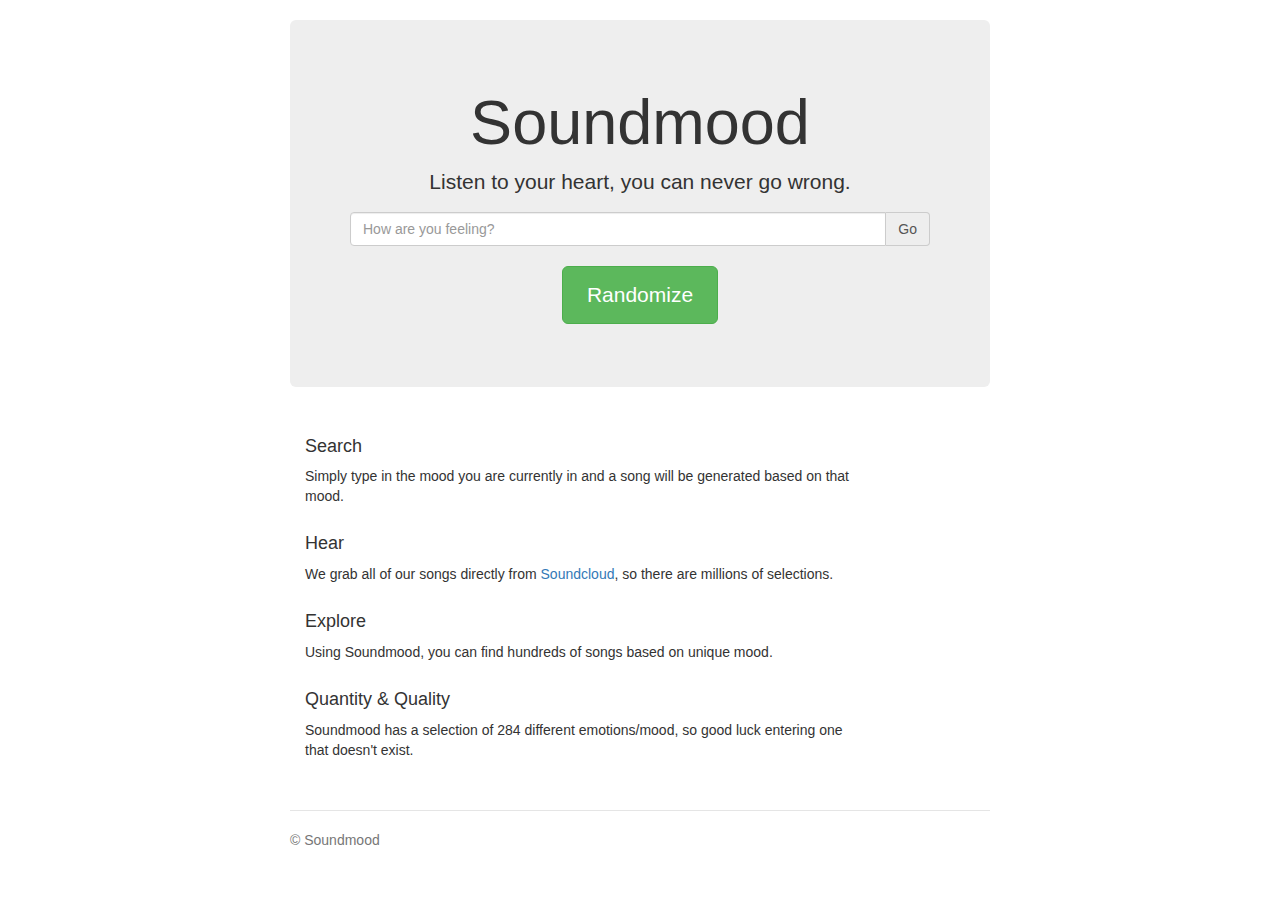
<file: solution_code/index.html>
<!DOCTYPE html>
<html>
  <head>
    <meta charset="utf-8">
    <meta http-equiv="X-UA-Compatible" content="IE=edge">
    <meta name="viewport" content="width=device-width, initial-scale=1">
    <link rel="shortcut icon" href="images/favicon.ico">

    <title>Soundmood</title>

    <!-- CSS -->
    <!-- Bootstrap -->
    <link rel="stylesheet" href="//netdna.bootstrapcdn.com/bootstrap/3.1.1/css/bootstrap.min.css">
    <!-- Bootstrap Jumbotron -->
    <link rel="stylesheet" href="css/jumbotron-narrow.css">

    <!-- JS -->
    <!-- jQuery -->
    <script src="js/jquery.js"></script>
    <!-- Bootstrap -->
    <script src="//netdna.bootstrapcdn.com/bootstrap/3.1.1/js/bootstrap.min.js"></script>
    <!-- Soundcloud API -->
    <script src="//connect.soundcloud.com/sdk.js"></script>
    <!-- Bootstrap typeahead -->
    <script src="js/typeahead.js"></script>
    <!-- Our JS -->
    <script src="js/script.js"></script>

  </head>
  <body>
    <div class="container">
      <div class="jumbotron">
        <h1>Soundmood</h1>
        <p class="lead">Listen to your heart, you can never go wrong.</p>
        <form>
          <div class="input-group">
            <input id="mood" type="text" class="form-control" placeholder="How are you feeling?">
              <a id="go" class="input-group-addon" href="#" role="button">Go</a>
          </div>
        </form>

        <br>
        <p><a id="random" class="btn btn-lg btn-success" href="#" role="button">Randomize</a></p>
        <p id="moodstatus"></p>
        <p id="songtitle"></p>
      </div>

      <div class="row marketing">
        <div class="col-lg-10">
          <h4>Search</h4>
          <p>Simply type in the mood you are currently in and a song will be generated based on that mood.</p>

          <h4>Hear</h4>
          <p>We grab all of our songs directly from <a href="http://soundcloud.com">Soundcloud</a>, so there are millions of selections.</a></p>

          <h4>Explore</h4>
          <p>Using Soundmood, you can find hundreds of songs based on unique mood.</p>

          <h4>Quantity &amp; Quality</h4>
          <p>Soundmood has a selection of 284 different emotions/mood, so good luck entering one that doesn't exist.</p>
        </div>
      </div>

      <div class="footer">
        <p>&copy; Soundmood</p>
      </div>
    </div>
  </body>
</html>
</file>
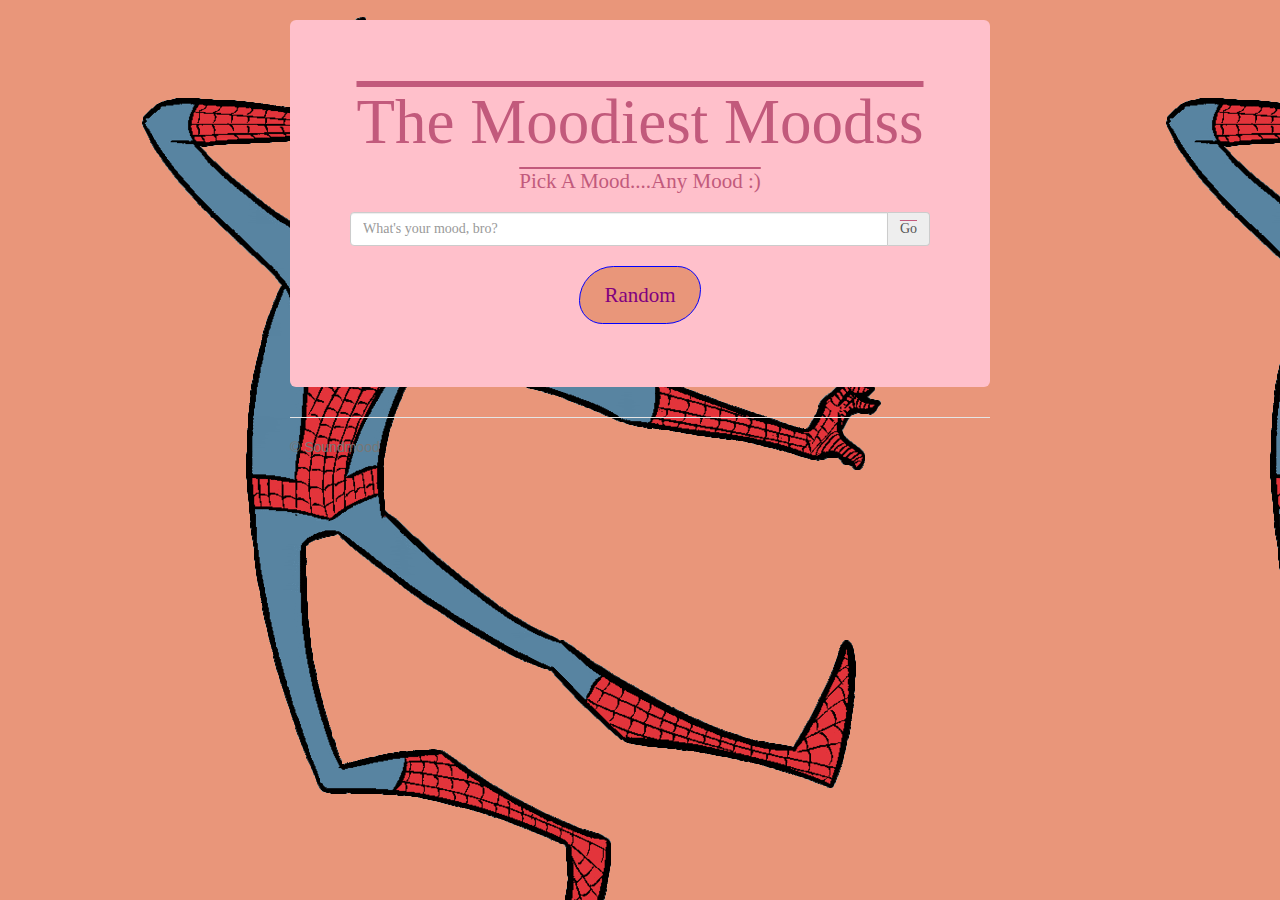
<file: starter_code/index.html>
<!DOCTYPE html>
<html>
  <head>
    <meta charset="utf-8">
    <meta http-equiv="X-UA-Compatible" content="IE=edge">
    <meta name="viewport" content="width=device-width, initial-scale=1">
    <link rel="shortcut icon" href="images/favicon.ico">

    <title>Soundmood</title>
 
    <!-- CSS -->
    <!-- Bootstrap -->
    <link rel="stylesheet" href="//netdna.bootstrapcdn.com/bootstrap/3.1.1/css/bootstrap.min.css">
    <!-- Bootstrap Jumbotron -->
    <link rel="stylesheet" href="css/jumbotron-narrow.css">

    <!-- JS -->
    <!-- jQuery -->
    <script src="js/jquery.js"></script>
    <!-- Bootstrap -->
    <script src="//netdna.bootstrapcdn.com/bootstrap/3.1.1/js/bootstrap.min.js"></script>
    <!-- Soundcloud API -->
    <script src="//connect.soundcloud.com/sdk/sdk-3.0.0.js"></script>
    <!-- Our JS -->
    <script src="js/script.js"></script>

  </head>
  <body>
    <div class="container">
      <div class="jumbotron">
        <h1>The Moodiest Moodss</h1>
        <p class="lead">Pick A Mood....Any Mood :)</p>
        <form>
          <div class="input-group">
            <input id="mood" type="text" class="form-control" placeholder="What's your mood, bro?">
              <a id="go" class="input-group-addon" href="#" role="button">Go</a>
          </div>
        </form>

        <br>
        <p><a id="random" class="btn btn-lg btn-success" href="#" role="button">Random</a></p>
        <p id="moodstatus"></p>
        <p id="songtitle"></p>
      </div>

      <div class="footer">
        <p>&copy; Soundmood</p>
      </div>
    </div>
  </body>
</html>
</file>
<file: solution_code/css/jumbotron-narrow.css>
/* Space out content a bit */
body {
  padding-top: 20px;
  padding-bottom: 20px;
}

/* Everything but the jumbotron gets side spacing for mobile first views */
.header,
.marketing,
.footer {
  padding-right: 15px;
  padding-left: 15px;
}

/* Custom page header */
.header {
  border-bottom: 1px solid #e5e5e5;
}
/* Make the masthead heading the same height as the navigation */
.header h3 {
  padding-bottom: 19px;
  margin-top: 0;
  margin-bottom: 0;
  line-height: 40px;
}

/* Custom page footer */
.footer {
  padding-top: 19px;
  color: #777;
  border-top: 1px solid #e5e5e5;
}

/* Customize container */
@media (min-width: 768px) {
  .container {
    max-width: 730px;
  }
}
.container-narrow > hr {
  margin: 30px 0;
}

/* Main marketing message and sign up button */
.jumbotron {
  text-align: center;
  border-bottom: 1px solid #e5e5e5;
}
.jumbotron .btn {
  padding: 14px 24px;
  font-size: 21px;
}

/* Supporting marketing content */
.marketing {
  margin: 40px 0;
}
.marketing p + h4 {
  margin-top: 28px;
}

img {
    max-width: 300px;
    height: 500px;
    
}

/* Responsive: Portrait tablets and up */
@media screen and (min-width: 768px) {
  /* Remove the padding we set earlier */
  .header,
  .marketing,
  .footer {
    padding-right: 0;
    padding-left: 0;
  }
  /* Space out the masthead */
  .header {
    margin-bottom: 30px;
  }
  /* Remove the bottom border on the jumbotron for visual effect */
  .jumbotron {
    border-bottom: 0;
  }
}
</file>
<file: starter_code/css/jumbotron-narrow.css>
/* Space out content a bit */
body {
  padding-top: 20px;
  padding-bottom: 20px;
  background-color:#E9967A ;
  background-image: url('Dancing-Gif-Facebook-014.gif')
}

/* Everything but the jumbotron gets side spacing for mobile first views */
.header,
.marketing,
.footer {
  padding-right: 15px;
  padding-left: 15px;
}

/* Custom page header */
.header {
  border-bottom: 1px solid #e5e5e5;
}
/* Make the masthead heading the same height as the navigation */
.header h3 {
  padding-bottom: px;
  margin-top: 0;
  margin-bottom: 0;
  line-height: 40px;
}

/* Custom page footer */
.footer {
  padding-top: 19px;
  color: #777;
  border-top: 1px solid #e5e5e5;
}

/* Customize container */
@media (min-width: 768px) {
  .container {
    max-width: 730px;
  }
}
.container-narrow > hr {
  margin: 30px 0;
}

/* Main marketing message and sign up button */
.jumbotron {
  text-align: center;
  border-bottom: 2px solid #e5e5e5;
  color:#C25A7C;
  background-color: pink;
  font-family: cursive;
  text-decoration: overline;
}
.jumbotron .btn {
  padding: 14px 24px;
  font-size: 21px;
  color:purple;
  background-color: #E9967A;
  border-radius: 37px 25px ;
  border-color: blue;
}
.jumbotron .btn:hover {
  background: #3cb0fd;
  background-image: -webkit-linear-gradient(top, #3cb0fd, #3498db);
  background-image: -moz-linear-gradient(top, #3cb0fd, #3498db);
  background-image: -ms-linear-gradient(top, #3cb0fd, #3498db);
  background-image: -o-linear-gradient(top, #3cb0fd, #3498db);
  background-image: linear-gradient(to bottom, #3cb0fd, #3498db);
  text-decoration: none;
}


/* Supporting marketing content */
.marketing {
  margin: 40px 0;
}
.marketing p + h4 {
  margin-top: 28px;
}

img {
    max-width: 300px;
    height: 500px;
    
}

/* Responsive: Portrait tablets and up */
@media screen and (min-width: 768px) {
  /* Remove the padding we set earlier */
  .header,
  .marketing,
  .footer {
    padding-right: 0;
    padding-left: 0;
  }
  /* Space out the masthead */
  .header {
    margin-bottom: 28px;
  }
  /* Remove the bottom border on the jumbotron for visual effect */
  .jumbotron {
    border-bottom: 0;
  }
}
</file>
